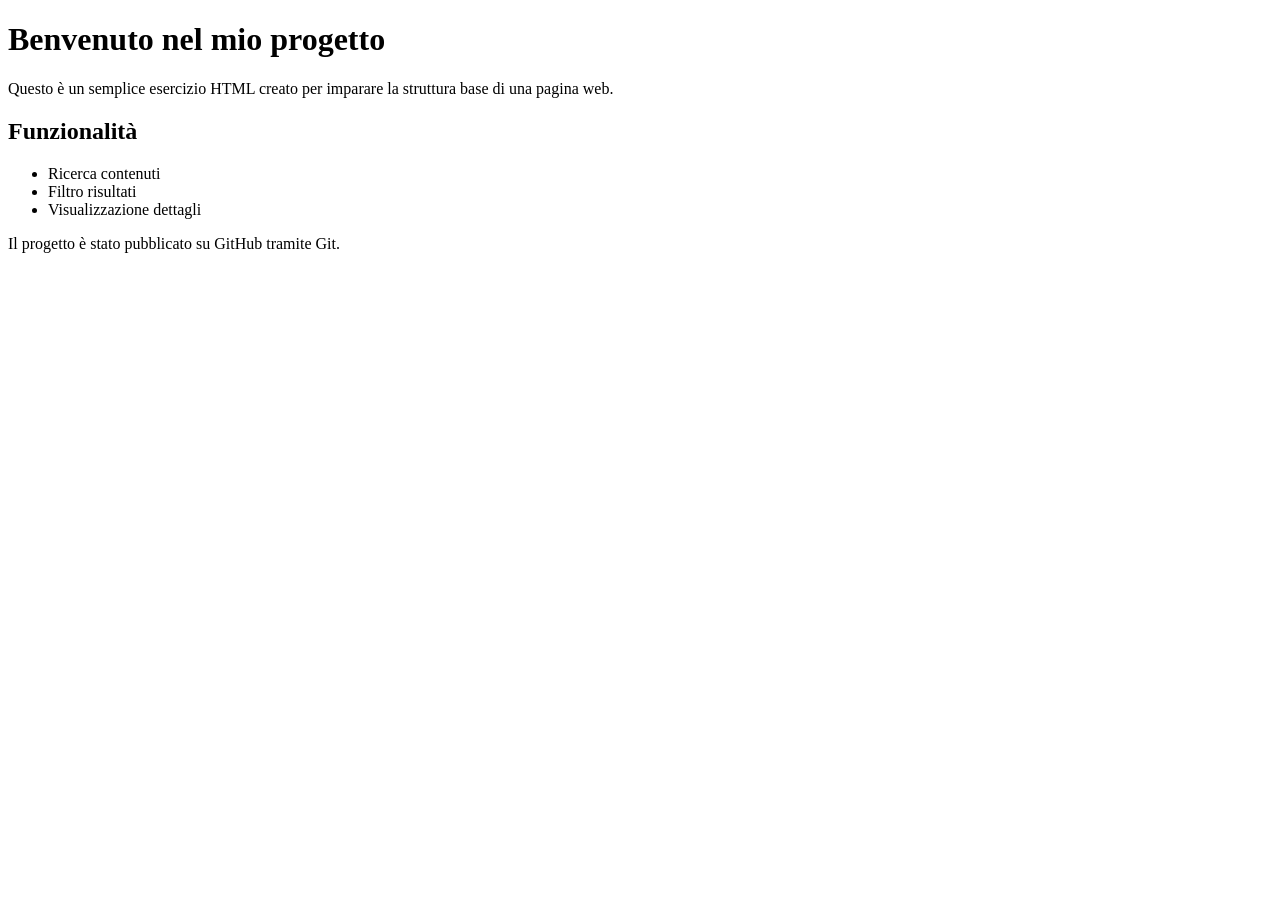
<file: index.html>
<!DOCTYPE html>
<html>

<head>
    <title>Esercizio HTML</title>
</head>

<body>

    <h1>Benvenuto nel mio progetto</h1>

    <p>
        Questo è un semplice esercizio HTML creato per imparare
        la struttura base di una pagina web.
    </p>

    <h2>Funzionalità</h2>

    <ul>
        <li>Ricerca contenuti</li>
        <li>Filtro risultati</li>
        <li>Visualizzazione dettagli</li>
    </ul>

    <p>
        Il progetto è stato pubblicato su GitHub tramite Git.
    </p>

</body>

</html>
</file>
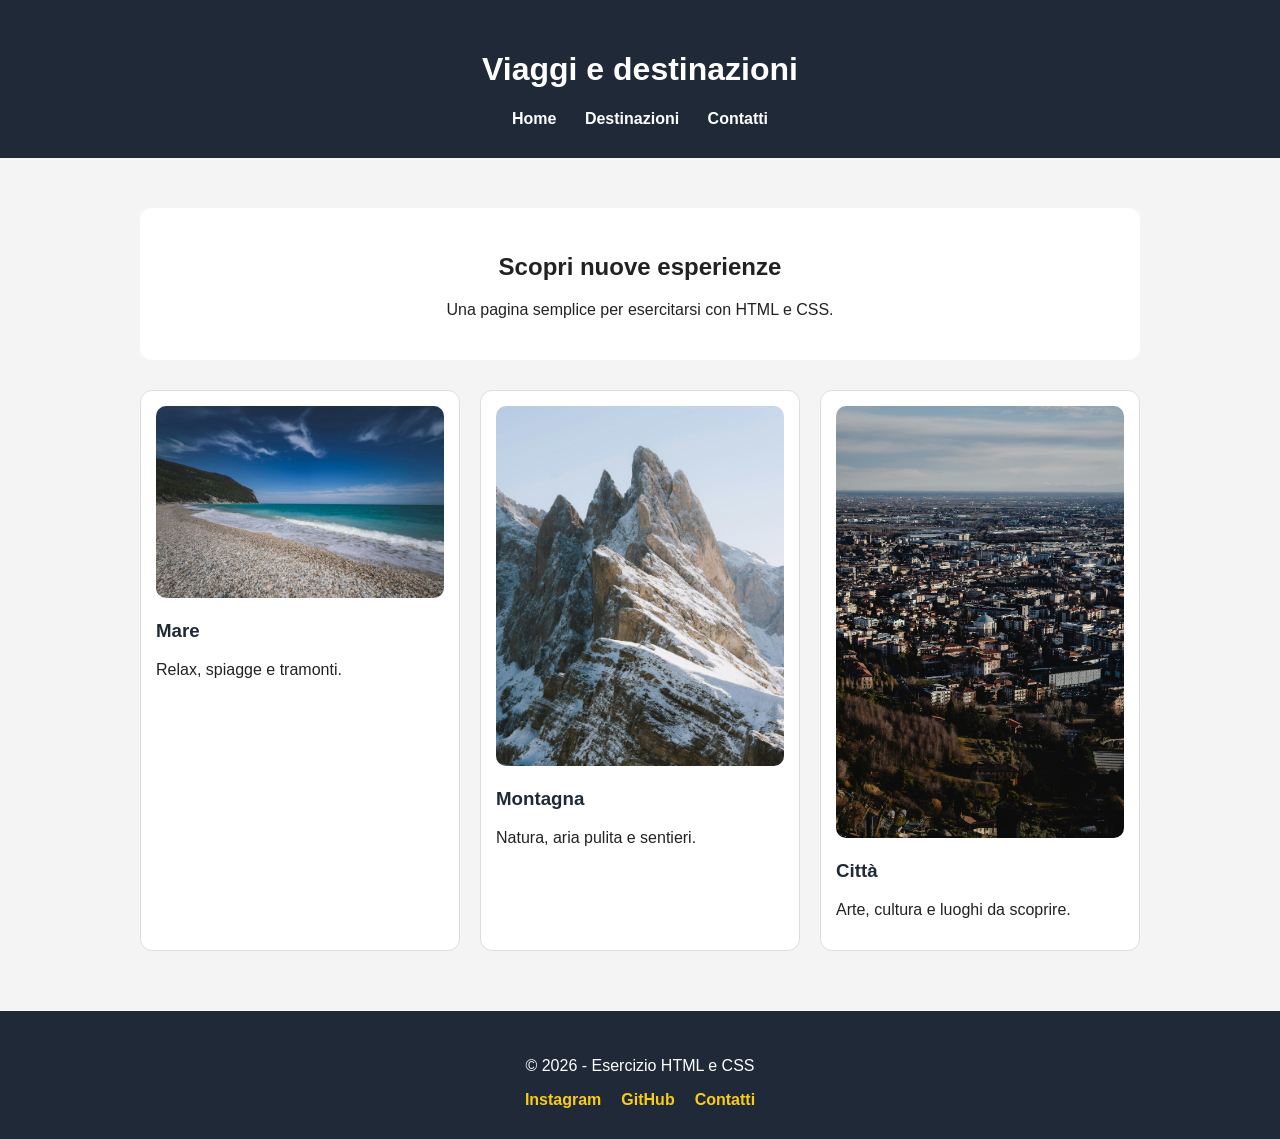
<file: esercizio4/index.html>
<!DOCTYPE html>
<html lang="it">
<head>
    <meta charset="UTF-8">
    <title>Esercizio 4 CSS</title>
    <link rel="stylesheet" href="style.css">
</head>
<body>

    <header>
        <h1>Viaggi e destinazioni</h1>
        <nav>
            <a href="#">Home</a>
            <a href="#">Destinazioni</a>
            <a href="#">Contatti</a>
        </nav>
    </header>

    <main>
        <section class="intro">
            <h2>Scopri nuove esperienze</h2>
            <p>Una pagina semplice per esercitarsi con HTML e CSS.</p>
        </section>

        <section class="cards">
            <div class="card">
                <img src="img/mare.jpg" alt="Mare">
                <h3>Mare</h3>
                <p>Relax, spiagge e tramonti.</p>
            </div>

            <div class="card">
                <img src="img/montagna.jpg" alt="Montagna">
                <h3>Montagna</h3>
                <p>Natura, aria pulita e sentieri.</p>
            </div>

            <div class="card">
                <img src="img/citta.jpg" alt="Città">
                <h3>Città</h3>
                <p>Arte, cultura e luoghi da scoprire.</p>
            </div>
        </section>
    </main>

    <footer>
        <p>© 2026 - Esercizio HTML e CSS</p>
        <div class="footer-links">
            <a href="#">Instagram</a>
            <a href="#">GitHub</a>
            <a href="#">Contatti</a>
        </div>
    </footer>
</file>
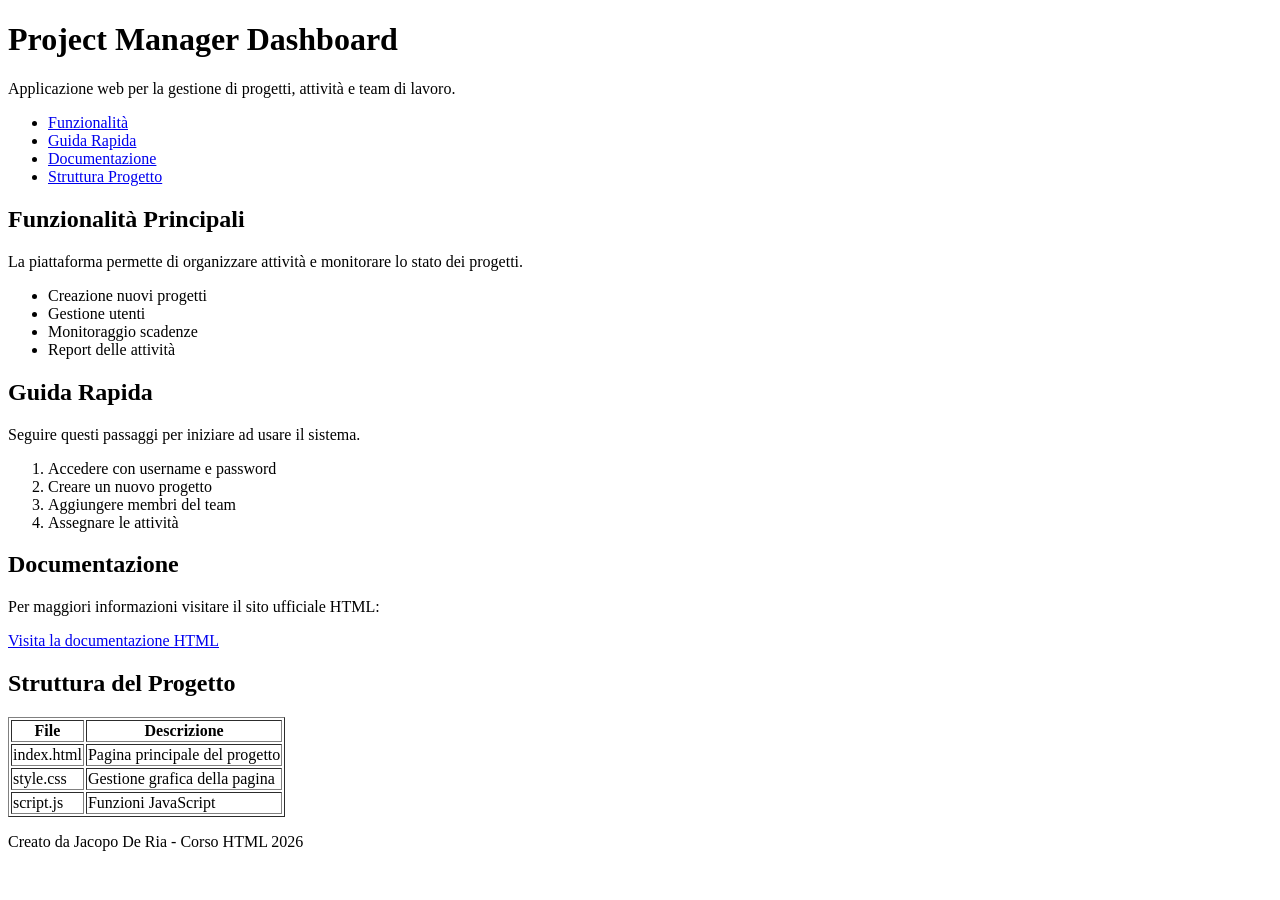
<file: esercizio2.html>
<!DOCTYPE html>
<html lang="it">

<head>
    <meta charset="UTF-8">
    <meta name="viewport" content="width=device-width, initial-scale=1.0">
    <title>Gestione Progetti</title>
</head>

<body>

    <header>
        <h1>Project Manager Dashboard</h1>

        <p>
            Applicazione web per la gestione di progetti,
            attività e team di lavoro.
        </p>

        <nav>
            <ul>
                <li><a href="#funzionalita">Funzionalità</a></li>
                <li><a href="#guida">Guida Rapida</a></li>
                <li><a href="#documentazione">Documentazione</a></li>
                <li><a href="#struttura">Struttura Progetto</a></li>
            </ul>
        </nav>
    </header>

    <section id="funzionalita">

        <h2>Funzionalità Principali</h2>

        <p>
            La piattaforma permette di organizzare attività
            e monitorare lo stato dei progetti.
        </p>

        <ul>
            <li>Creazione nuovi progetti</li>
            <li>Gestione utenti</li>
            <li>Monitoraggio scadenze</li>
            <li>Report delle attività</li>
        </ul>

    </section>

    <section id="guida">

        <h2>Guida Rapida</h2>

        <p>
            Seguire questi passaggi per iniziare ad usare il sistema.
        </p>

        <ol>
            <li>Accedere con username e password</li>
            <li>Creare un nuovo progetto</li>
            <li>Aggiungere membri del team</li>
            <li>Assegnare le attività</li>
        </ol>

    </section>

    <section id="documentazione">

        <h2>Documentazione</h2>

        <p>
            Per maggiori informazioni visitare il sito ufficiale HTML:
        </p>

        <a href="https://developer.mozilla.org">
            Visita la documentazione HTML
        </a>

    </section>

    <section id="struttura">

        <h2>Struttura del Progetto</h2>

        <table border="1">

            <tr>
                <th>File</th>
                <th>Descrizione</th>
            </tr>

            <tr>
                <td>index.html</td>
                <td>Pagina principale del progetto</td>
            </tr>

            <tr>
                <td>style.css</td>
                <td>Gestione grafica della pagina</td>
            </tr>

            <tr>
                <td>script.js</td>
                <td>Funzioni JavaScript</td>
            </tr>

        </table>

    </section>

    <footer>

        <p>
            Creato da Jacopo De Ria - Corso HTML 2026
        </p>

    </footer>

</body>

</html>
</file>
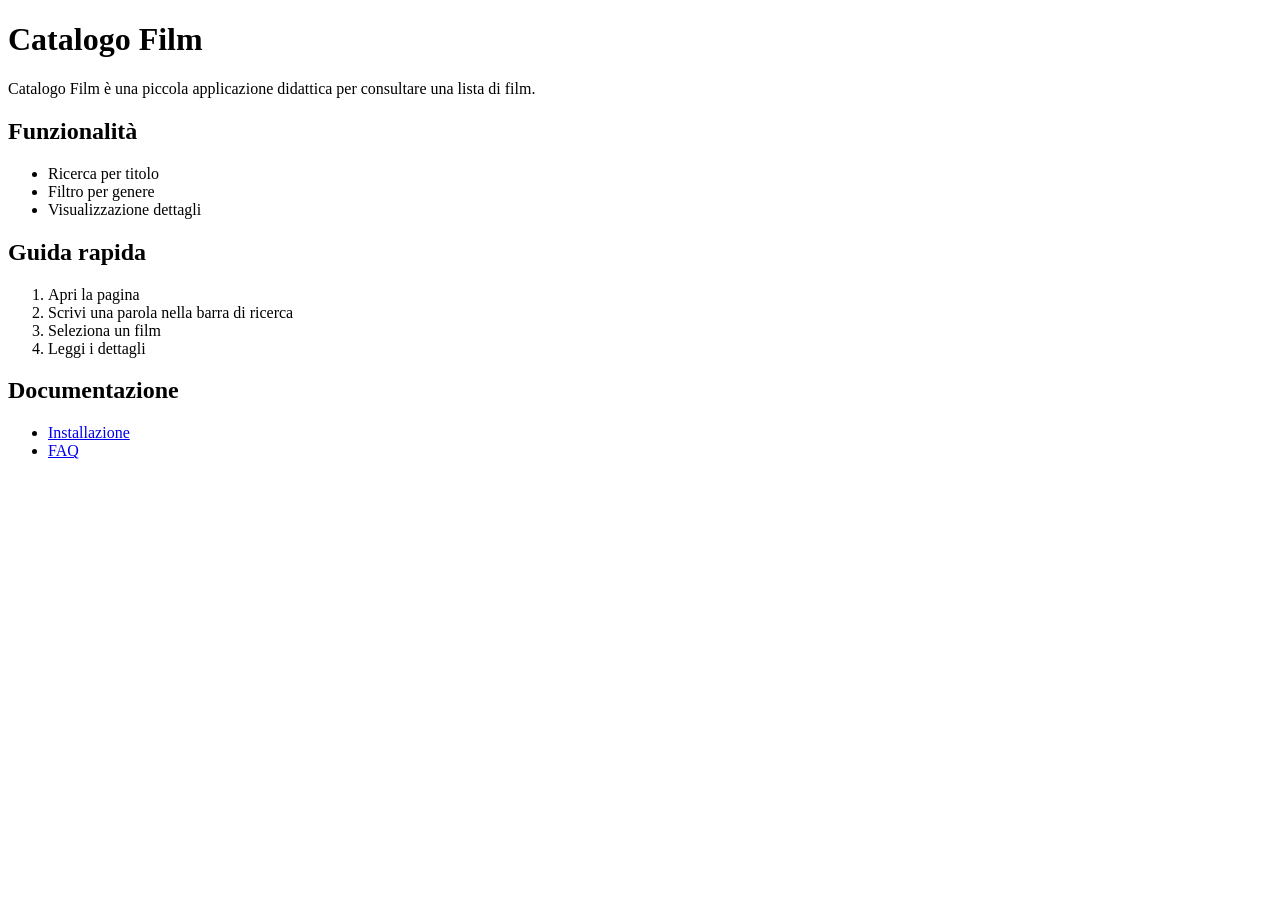
<file: esercizio3.html>
<!DOCTYPE html>
<html lang="it">
<head>
  <meta charset="UTF-8">
  <title>Catalogo Film</title>
</head>
<body>

  <header>
    <h1>Catalogo Film</h1>
    <p>Catalogo Film è una piccola applicazione didattica per consultare una lista di film.</p>
  </header>

  <main>
    <section>
      <h2>Funzionalità</h2>
      <ul>
        <li>Ricerca per titolo</li>
        <li>Filtro per genere</li>
        <li>Visualizzazione dettagli</li>
      </ul>
    </section>

    <section>
      <h2>Guida rapida</h2>
      <ol>
        <li>Apri la pagina</li>
        <li>Scrivi una parola nella barra di ricerca</li>
        <li>Seleziona un film</li>
        <li>Leggi i dettagli</li>
      </ol>
    </section>

    <section>
      <h2>Documentazione</h2>
      <ul>
        <li><a href="docs/installazione.md">Installazione</a></li>
        <li><a href="docs/faq.md">FAQ</a></li>
      </ul>
    </section>
  </main>

</body>
</html>
</file>
<file: esercizio4/style.css>
body {
    font-family: Arial, sans-serif;
    background: #f4f4f4;
    color: #222;
    margin: 0;
    padding: 0;
}

header {
    background: #1f2937;
    color: white;
    padding: 30px;
    text-align: center;
}

nav {
    margin-top: 15px;
}

nav a {
    color: white;
    margin: 0 12px;
    text-decoration: none;
    font-weight: bold;
}

main {
    max-width: 1000px;
    margin: 30px auto;
    padding: 20px;
}

.intro {
    background: white;
    padding: 25px;
    border-radius: 12px;
    margin-bottom: 30px;
    text-align: center;
}

.cards {
    display: flex;
    gap: 20px;
}

.card {
    background: white;
    border: 1px solid #ddd;
    border-radius: 12px;
    padding: 15px;
    width: 33%;
}

.card img {
    max-width: 100%;
    border-radius: 10px;
}

.card h3 {
    color: #1f2937;
}

footer {
    background: #1f2937;
    color: white;
    padding: 30px;
    text-align: center;
    margin-top: 40px;
}

.footer-links {
    display: flex;
    justify-content: center;
    gap: 20px;
    margin-top: 15px;
}

.footer-links a {
    color: #facc15;
    text-decoration: none;
    font-weight: bold;
}
</file>
